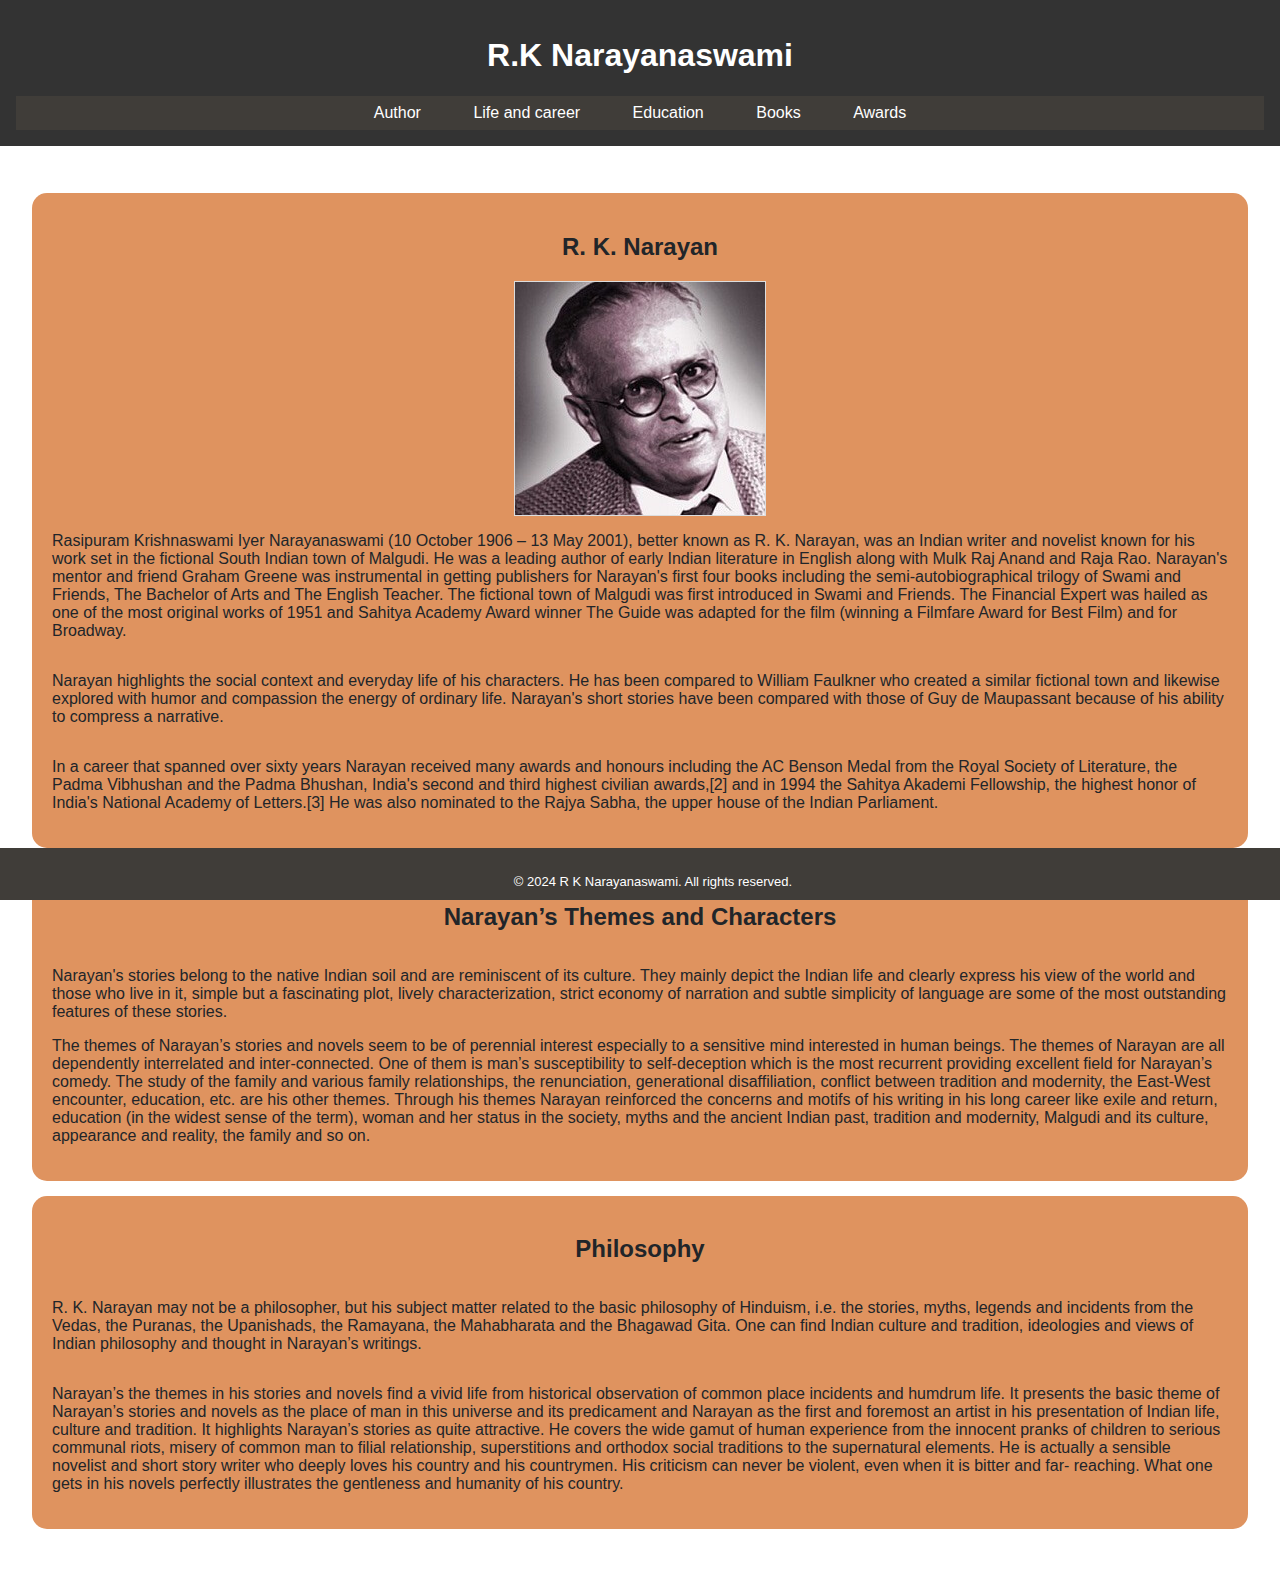
<file: index.html>
<!DOCTYPE html>
<html lang="en">
<head>
    <meta charset="UTF-8">
    <meta name="viewport" content="width=device-width, initial-scale=1.0">
    <title>R K Narayanaswami</title>
    <link rel="stylesheet" href="style.css">
</head>
<body>
    <header>
        <h1>R.K Narayanaswami</h1>
        <nav>
            <a href="index.html">Author</a>
            <a href="life.html">Life and career</a>
            <a href="education.html">Education</a>
            <a href="books.html">Books</a>
            <a href="awards.html">Awards</a>            
           
        </nav>
    </header>
    <main>
        <section>
            <h2>R. K. Narayan</h2>
            <img src="rk.jpg" alt="rk pic" >
            
            <p>Rasipuram Krishnaswami Iyer Narayanaswami (10 October 1906 – 13 May 2001), better known as R. K. Narayan, was an Indian writer and novelist known for his work set in the fictional South Indian town of Malgudi. He was a leading author of early Indian literature in English along with Mulk Raj Anand and Raja Rao.

                Narayan's mentor and friend Graham Greene was instrumental in getting publishers for Narayan's first four books including the semi-autobiographical trilogy of Swami and Friends, The Bachelor of Arts and The English Teacher. The fictional town of Malgudi was first introduced in Swami and Friends. The Financial Expert was hailed as one of the most original works of 1951 and Sahitya Academy Award winner The Guide was adapted for the film (winning a Filmfare Award for Best Film) and for Broadway.</p>
                
                <p>Narayan highlights the social context and everyday life of his characters. He has been compared to William Faulkner who created a similar fictional town and likewise explored with humor and compassion the energy of ordinary life. Narayan's short stories have been compared with those of Guy de Maupassant because of his ability to compress a narrative.</p>
                
                <p>In a career that spanned over sixty years Narayan received many awards and honours including the AC Benson Medal from the Royal Society of Literature, the Padma Vibhushan and the Padma Bhushan, India's second and third highest civilian awards,[2] and in 1994 the Sahitya Akademi Fellowship, the highest honor of India's National Academy of Letters.[3] He was also nominated to the Rajya Sabha, the upper house of the Indian Parliament.</p>

                
        </section>

        <section>
            <h2>Narayan’s Themes and Characters </h2>
            <div class="featured-models">
                <div class="featured-model">
                    
                    <p>Narayan's stories belong to the native Indian soil and are reminiscent of its culture. They mainly
                        depict the Indian life and clearly express his view of the world and those who live in it, simple
                        but a fascinating plot, lively characterization, strict economy of narration and subtle simplicity of
                        language are some of the most outstanding features of these stories. </p>

                       <p> The themes of Narayan’s stories and novels seem to be of perennial interest especially to a
sensitive mind interested in human beings. The themes of Narayan are all dependently interrelated and inter-connected. One of them is man’s susceptibility to self-deception which is the
most recurrent providing excellent field for Narayan’s comedy. The study of the family and
various family relationships, the renunciation, generational disaffiliation, conflict between
tradition and modernity, the East-West encounter, education, etc. are his other themes. Through
his themes Narayan reinforced the concerns and motifs of his writing in his long career like exile
and return, education (in the widest sense of the term), woman and her status in the society,
myths and the ancient Indian past, tradition and modernity, Malgudi and its culture, appearance
and reality, the family and so on.
                    </p>
                </div>
                
            </div>
        </section>

        <section>
            <h2>Philosophy</h2>
            <p>R. K. Narayan may not be a philosopher, but his subject matter related to the basic philosophy of
                Hinduism, i.e. the stories, myths, legends and incidents from the Vedas, the Puranas, the
                Upanishads, the Ramayana, the Mahabharata and the Bhagawad Gita. One can find Indian
                culture and tradition, ideologies and views of Indian philosophy and thought in Narayan’s
                writings.</p>
                <p>
                Narayan’s the themes in his stories and novels find a vivid life from historical observation of
                common place incidents and humdrum life. It presents the basic theme of Narayan’s stories and
                novels as the place of man in this universe and its predicament and Narayan as the first and
                foremost an artist in his presentation of Indian life, culture and tradition. It highlights Narayan’s
                stories as quite attractive. He covers the wide gamut of human experience from the innocent
                pranks of children to serious communal riots, misery of common man to filial relationship,
                superstitions and orthodox social traditions to the supernatural elements. He is actually a sensible
                novelist and short story writer who deeply loves his country and his countrymen. His criticism
                can never be violent, even when it is bitter and far- reaching. What one gets in his novels
                perfectly illustrates the gentleness and humanity of his country. </p>
        </section>
    </main>
    <footer>
        <p>&copy; 2024  R K Narayanaswami. All rights reserved.</p>
    </footer>
</body>
</html>
</file>
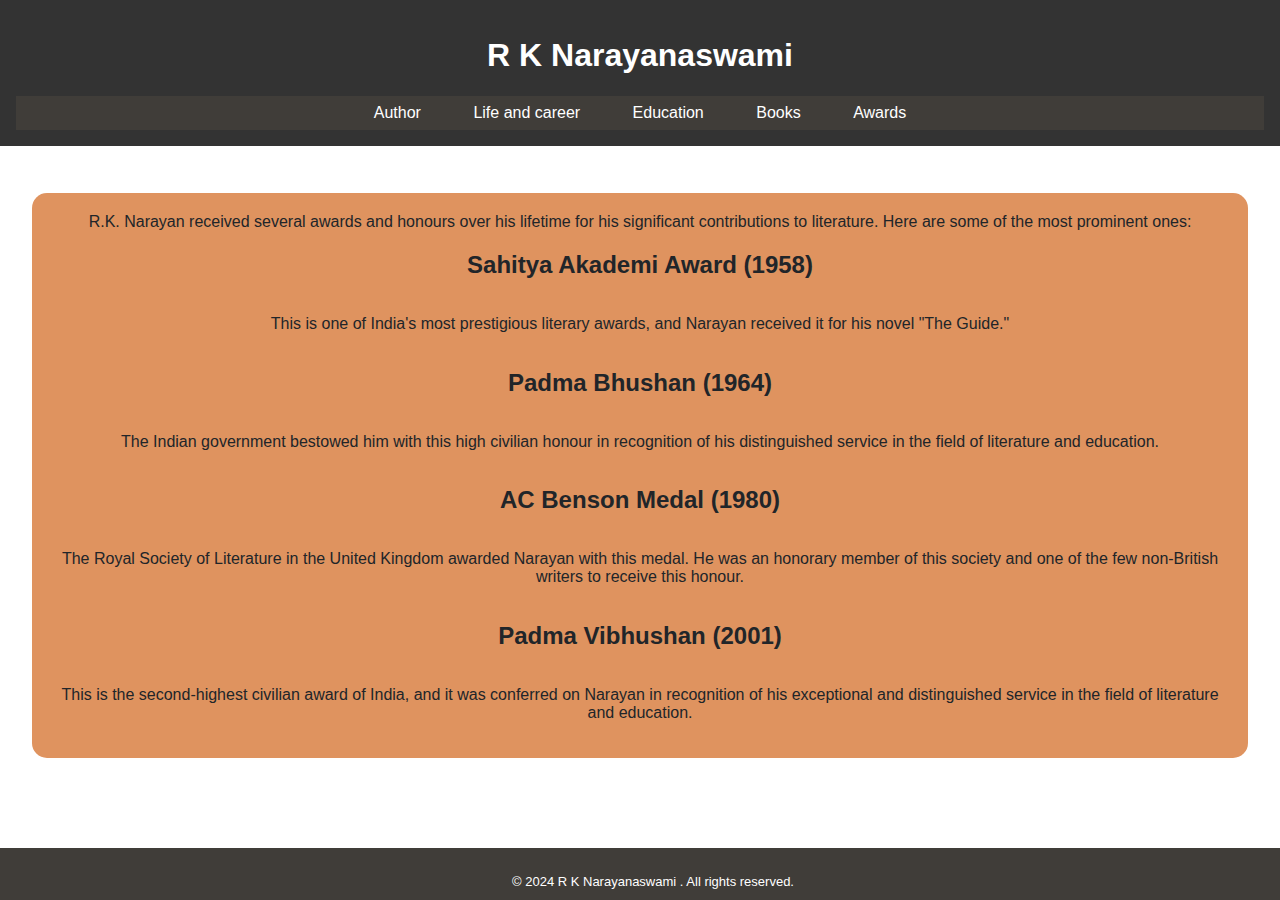
<file: awards.html>
<!DOCTYPE html>
<html lang="en">
<head>
    <meta charset="UTF-8">
    <meta name="viewport" content="width=device-width, initial-scale=1.0">
    <title>Awards</title>
    <link rel="stylesheet" href="style.css">
    <style> 
    p{ 
        justify-content: center;
        text-align: center;
    }
        </style>
</head>
<body>
    <header>
        <h1>R K Narayanaswami</h1>
        <nav>
            <a href="index.html">Author</a>
            <a href="life.html">Life and career</a>
            <a href="education.html">Education</a>
            <a href="books.html">Books</a>
            <a href="awards.html">Awards</a>            
           
        </nav>
    </header>
    <main>
        <section>

            R.K. Narayan received several awards and honours over his lifetime for his significant contributions to literature. Here are some of the most prominent ones:

<h2>Sahitya Akademi Award (1958)</h2>
<p> 
    This is one of India's most prestigious literary awards, and Narayan received it for his novel "The Guide."</p>

<h2>Padma Bhushan (1964)</h2>
<p> The Indian government bestowed him with this high civilian honour in recognition of his distinguished service in the field of literature and education.</p>

<h2>AC Benson Medal (1980)</h2>
<p> The Royal Society of Literature in the United Kingdom awarded Narayan with this medal. He was an honorary member of this society and one of the few non-British writers to receive this honour.</p>
<h2>Padma Vibhushan (2001)</h2>
<p>This is the second-highest civilian award of India, and it was conferred on Narayan in recognition of his exceptional and distinguished service in the field of literature and education.</p>

        </section>
    </main>
    <footer>
        <p>&copy; 2024  R K Narayanaswami . All rights reserved.</p>
    </footer>
</body>
</html>
</file>
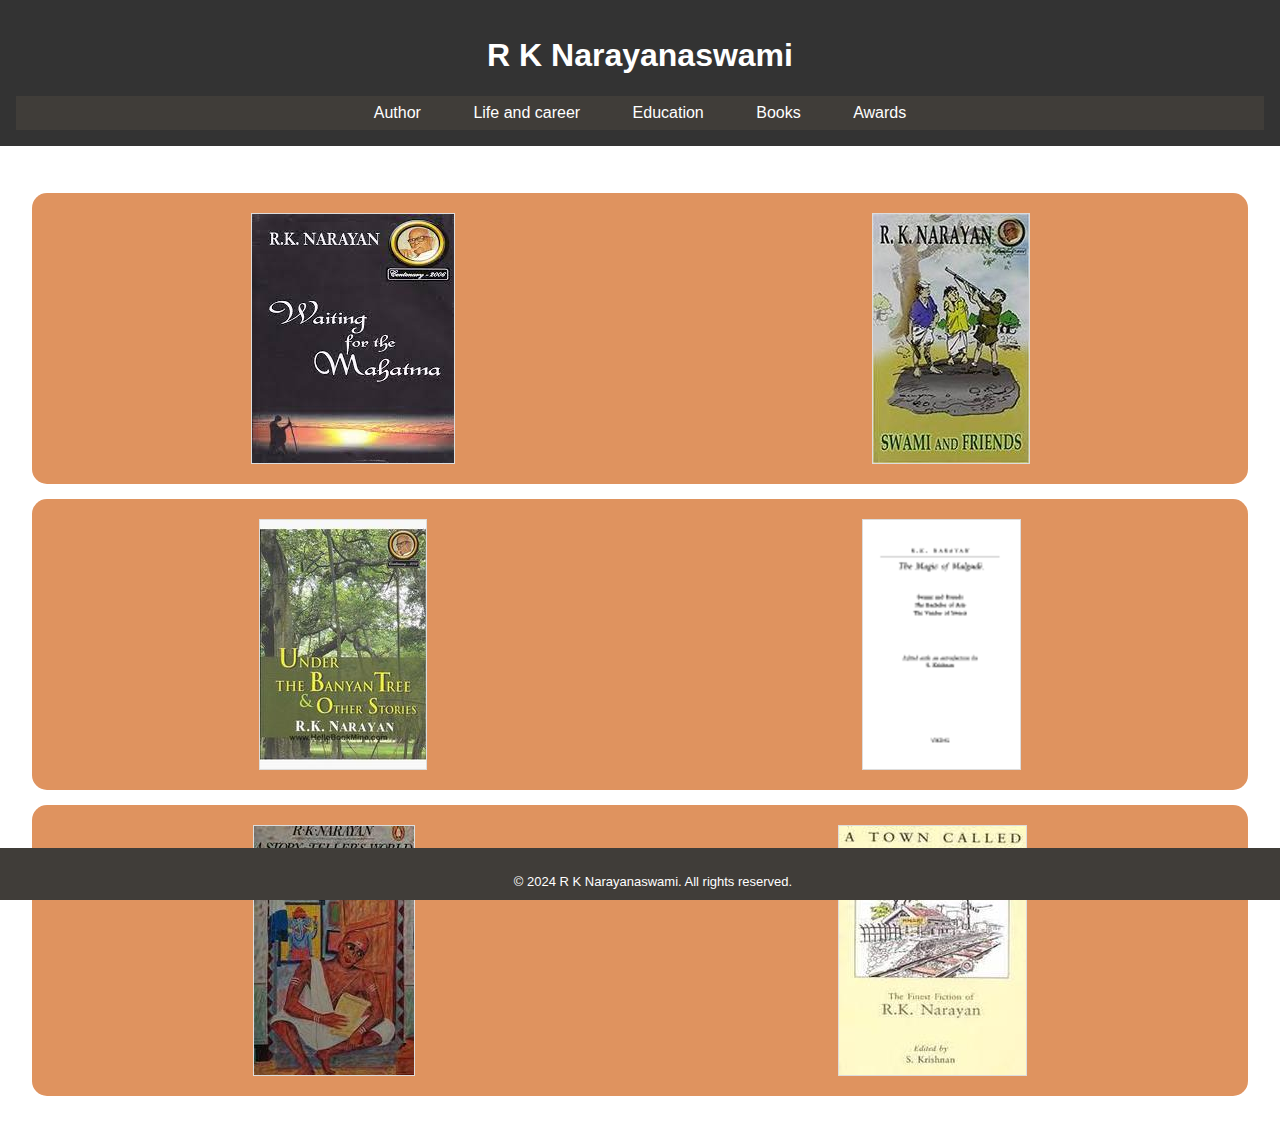
<file: books.html>
<!DOCTYPE html>
<html lang="en">
<head>
    <meta charset="UTF-8">
    <meta name="viewport" content="width=device-width, initial-scale=1.0">
    <title>Books</title>
    <link rel="stylesheet" href="style.css">
    <style> 
    .book-card {
    display: flex;
    flex-direction: row;
    flex-wrap: wrap;
    gap: 20px;
    justify-content: space-around;
   
  }
</style>
    
</head>
<body>
    <header>
        <h1>R K Narayanaswami</h1>
        <nav>
            <a href="index.html">Author</a>
            <a href="life.html">Life and career</a>
            <a href="education.html">Education</a>
            <a href="books.html">Books</a>
            <a href="awards.html">Awards</a>            
           
        </nav>
    </header>
    
  <main>
    <section class="book-card">
        <img src="book1.jpg" alt="book 1">
      
        <img src="book-2.jpg" alt="book 2">
        
    </section>
    <section class="book-card">
        <img src="book3.jpg" alt="book 3">
      
        <img src="book4.png" alt="book 4">
        
    </section>
    <section class="book-card">
        <img src="book5.jpg" alt="book 5">
      
        <img src="book6.jpg" alt="book 6">
        
    </section>

    
  </main>
 
  <footer>
    <p>&copy; 2024  R K Narayanaswami. All rights reserved.</p>
  </footer>
</body>
 
</html>
</file>
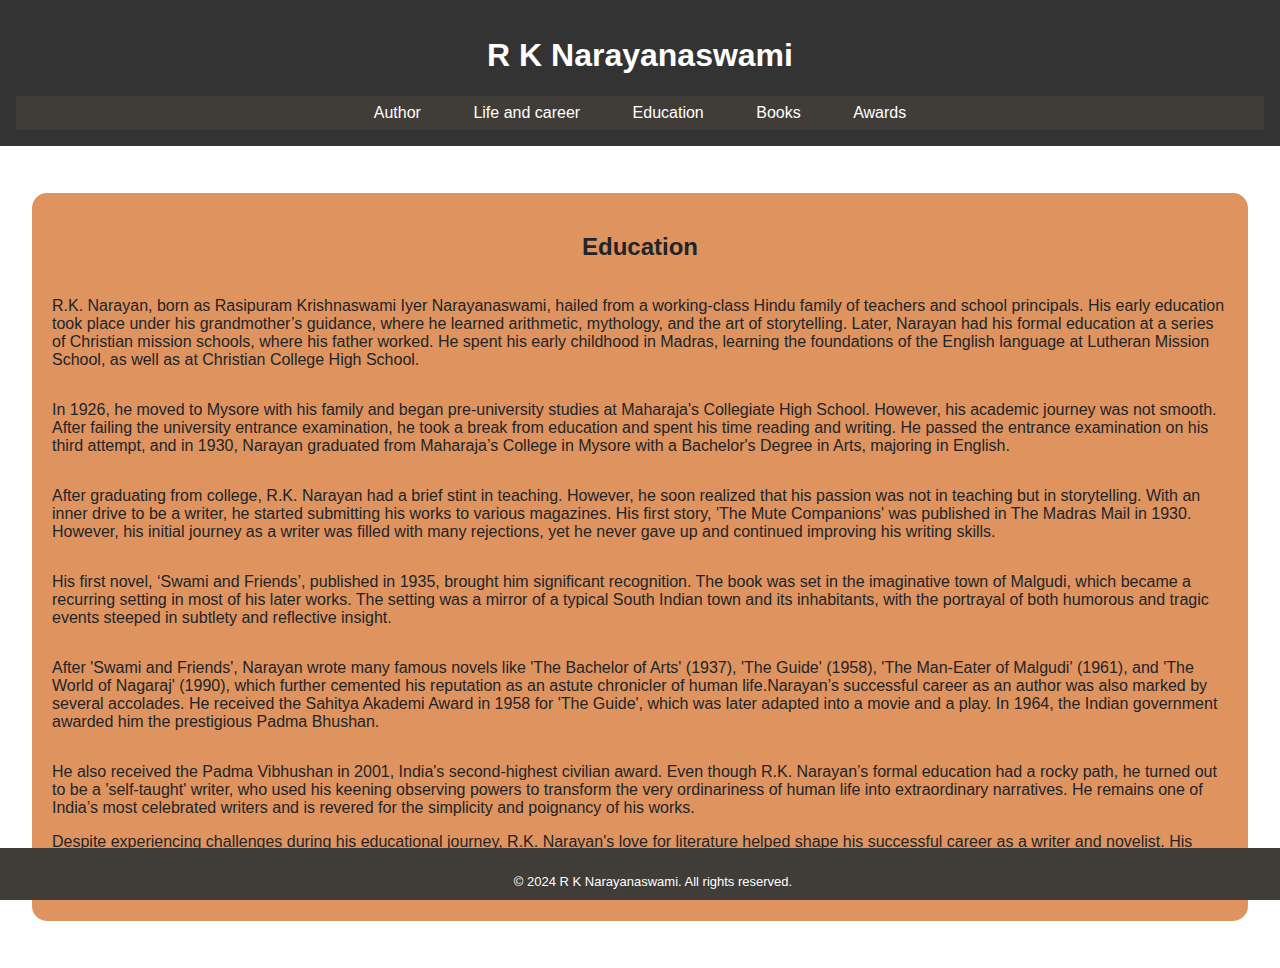
<file: education.html>
<!DOCTYPE html>
<html lang="en">
<head>
    <meta charset="UTF-8">
    <meta name="viewport" content="width=device-width, initial-scale=1.0">
    <title>Education</title>
    <link rel="stylesheet" href="style.css">
</head>
<body>
    <header>
        <h1>R K Narayanaswami</h1>
        <nav>
            <a href="index.html">Author</a>
            <a href="life.html">Life and career</a>
            <a href="education.html">Education</a>
            <a href="books.html">Books</a>
            <a href="awards.html">Awards</a>            
           
        </nav>
    </header>
    <main>
        <section>
            <h2>Education</h2>
            <p>R.K. Narayan, born as Rasipuram Krishnaswami Iyer Narayanaswami, hailed from a working-class Hindu family of teachers and school principals. His early education took place under his grandmother’s guidance, where he learned arithmetic, mythology, and the art of storytelling.

                Later, Narayan had his formal education at a series of Christian mission schools, where his father worked. He spent his early childhood in Madras, learning the foundations of the English language at Lutheran Mission School, as well as at Christian College High School.</p>
                <p>                
                In 1926, he moved to Mysore with his family and began pre-university studies at Maharaja's Collegiate High School. However, his academic journey was not smooth. After failing the university entrance examination, he took a break from education and spent his time reading and writing.              
                He passed the entrance examination on his third attempt, and in 1930, Narayan graduated from Maharaja’s College in Mysore with a Bachelor's Degree in Arts, majoring in English.</p>
                <p>After graduating from college, R.K. Narayan had a brief stint in teaching. However, he soon realized that his passion was not in teaching but in storytelling. With an inner drive to be a writer, he started submitting his works to various magazines.

                    His first story, 'The Mute Companions' was published in The Madras Mail in 1930. However, his initial journey as a writer was filled with many rejections, yet he never gave up and continued improving his writing skills.</p>
                    <p>                    
                    His first novel, ‘Swami and Friends’, published in 1935, brought him significant recognition. The book was set in the imaginative town of Malgudi, which became a recurring setting in most of his later works. The setting was a mirror of a typical South Indian town and its inhabitants, with the portrayal of both humorous and tragic events steeped in subtlety and reflective insight.</p>
                    
                   <p>After 'Swami and Friends', Narayan wrote many famous novels like 'The Bachelor of Arts' (1937), 'The Guide' (1958), 'The Man-Eater of Malgudi' (1961), and 'The World of Nagaraj' (1990), which further cemented his reputation as an astute chronicler of human life.Narayan’s successful career as an author was also marked by several accolades. He received the Sahitya Akademi Award in 1958 for 
                    'The Guide', which was later adapted into a movie and a play. In 1964, the Indian government awarded him the prestigious Padma Bhushan.</p><p> He also received the Padma Vibhushan in 2001, India's second-highest civilian award.
                    
                    Even though R.K. Narayan’s formal education had a rocky path, he turned out to be a 'self-taught' writer, who used his keening observing powers to transform the very ordinariness of human life into extraordinary narratives. He remains one of India’s most celebrated writers and is revered for the simplicity and poignancy of his works.</p>
                
                Despite experiencing challenges during his educational journey, R.K. Narayan's love for literature helped shape his successful career as a writer and novelist. His experiences with the educational system were also reflected in his works, with schools and education frequently featuring in his stories.</p>
        </section>
    </main>
    <footer>
        <p>&copy; 2024  R K Narayanaswami. All rights reserved.</p>
    </footer>
</body>
</html>
</file>
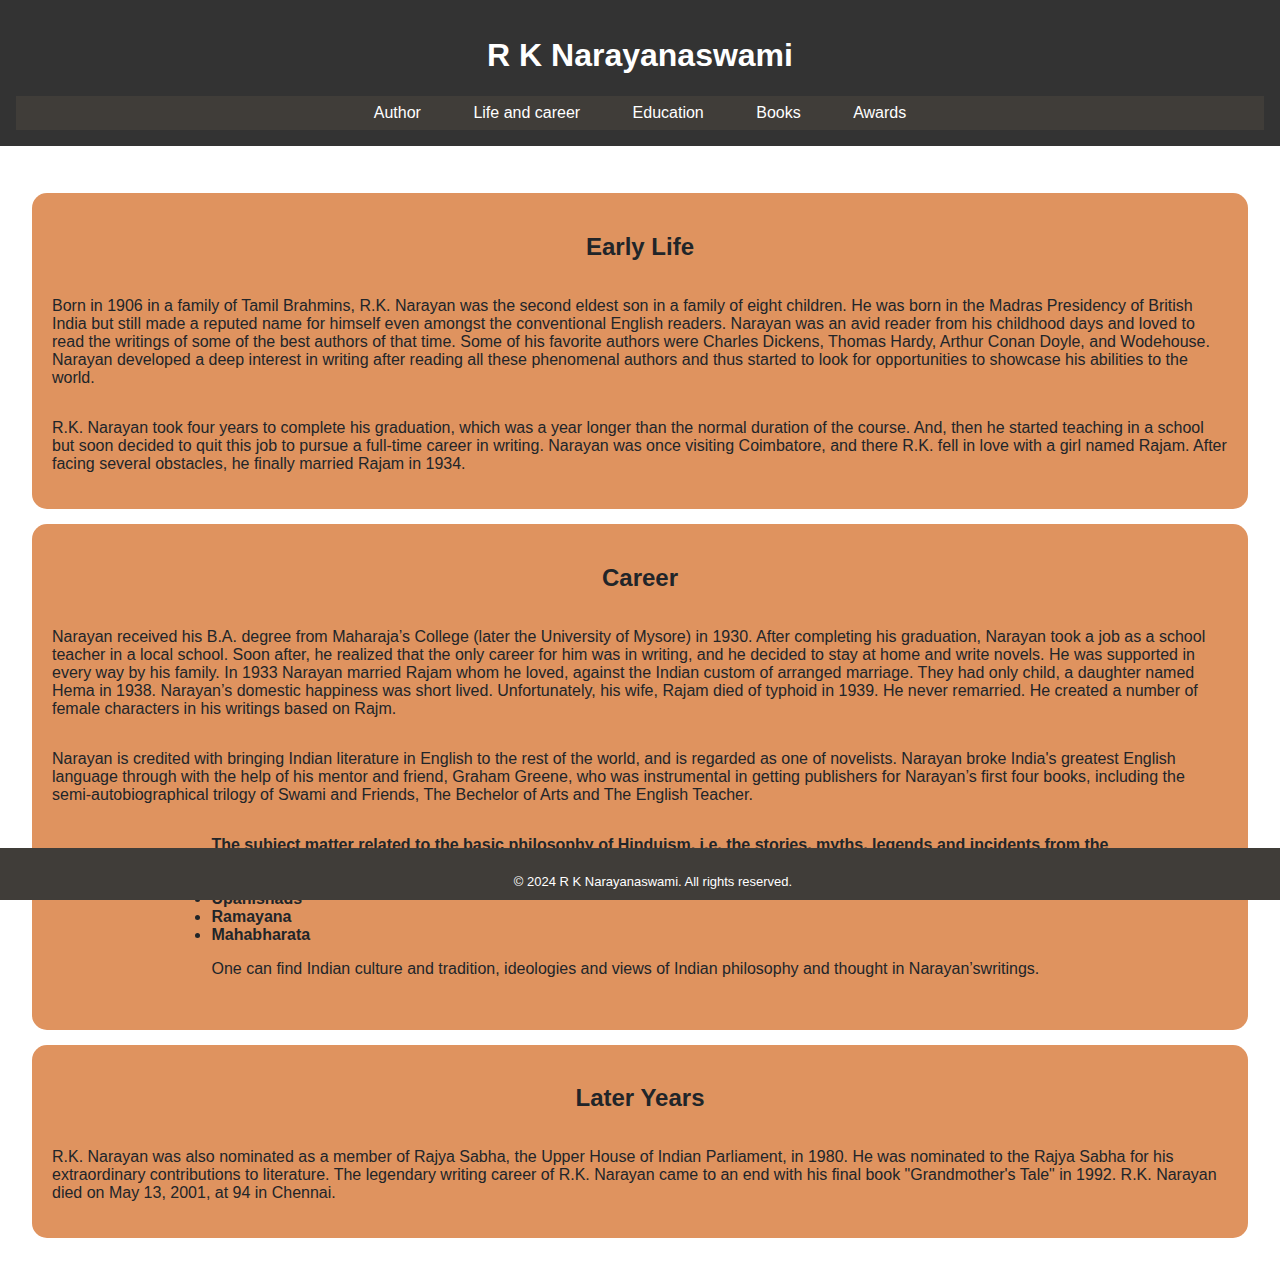
<file: life.html>
<!DOCTYPE html>
<html lang="en">
<head>
    <meta charset="UTF-8">
    <meta name="viewport" content="width=device-width, initial-scale=1.0">
    <title>life</title>
    <link rel="stylesheet" href="style.css">
</head>
<body>
    <header>
        <h1>R K Narayanaswami</h1>
        <nav>
            <a href="index.html">Author</a>
            <a href="life.html">Life and career</a>
            <a href="education.html">Education</a>
            <a href="books.html">Books</a>
            <a href="awards.html">Awards</a>            
           
        </nav>
    </header>
    <main>
        <section>
            <h2>Early Life</h2>
            <p>
                Born in 1906 in a family of Tamil Brahmins, R.K. Narayan was the second eldest son in a family of eight children. He was born in the Madras Presidency of British India but still made a reputed name for himself even amongst the conventional English readers.
                Narayan was an avid reader from his childhood days and loved to read the writings of some of the best authors of that time. Some of his favorite authors were Charles Dickens, Thomas Hardy, Arthur Conan Doyle, and Wodehouse. Narayan developed a deep interest in writing after reading all these phenomenal authors and thus started to look for opportunities to showcase his abilities to the world.</p>
                <p> R.K. Narayan took four years to complete his graduation, which was a year longer than the normal duration of the course. And, then he started teaching in a school but soon decided to quit this job to pursue a full-time career in writing. Narayan was once visiting Coimbatore, and there R.K. fell in love with a girl named Rajam. After facing several obstacles, he finally married Rajam in 1934.
            </p>
        </section>

        <section>
            <h2>Career</h2>
            <p>Narayan received his B.A. degree from Maharaja’s College (later the University of Mysore) in
                1930. After completing his graduation, Narayan took a job as a school teacher in a local school.
                Soon after, he realized that the only career for him was in writing, and he decided to stay at home
                and write novels. He was supported in every way by his family. In 1933 Narayan married Rajam
                whom he loved, against the Indian custom of arranged marriage. They had only child, a daughter
                named Hema in 1938. Narayan’s domestic happiness was short lived. Unfortunately, his wife,
                Rajam died of typhoid in 1939. He never remarried. He created a number of female characters in
                his writings based on Rajm.</p>
                <p>
                Narayan is credited with bringing Indian literature in English to the rest of the world, and is
                regarded as one of novelists. Narayan broke India's greatest English language through with the
                help of his mentor and friend, Graham Greene, who was instrumental in getting publishers for
                Narayan’s first four books, including the semi-autobiographical trilogy of Swami and Friends,
                The Bechelor of Arts and The English Teacher.</p>
            <ul>
                <strong>The subject matter related to the basic philosophy of
                    Hinduism, i.e. the stories, myths, legends and incidents from the <li>Vedas</li>
                    <li>Puranas</li>
                    <li>Upanishads</li>
                    <li>Ramayana</li>
                    <li>Mahabharata</li> 
                </strong>
                <p>
                    One can find Indian culture and tradition, ideologies and views of Indian philosophy and thought in Narayan’swritings. 
                </p>
            
            </ul>
        </section>

        

        <section>
            <h2>Later Years</h2>
            <p>R.K. Narayan was also nominated as a member of Rajya Sabha, the Upper House of Indian Parliament, in 1980. He was nominated to the Rajya Sabha for his extraordinary contributions to literature. The legendary writing career of R.K. Narayan came to an end with his final book "Grandmother's Tale" in 1992. R.K. Narayan died on May 13, 2001, at 94 in Chennai.</p>
        </section>

       

    </main>
    <footer>
        <p>&copy; 2024 R K Narayanaswami. All rights reserved.</p>
    </footer>
</body>
</html>
</file>
<file: style.css>
body {
    font-family: Arial, sans-serif;
    margin: 0;
    padding: 0;
    box-sizing: border-box;
}

header {
    background-color: #333;
    color: #fff;
    text-align: center;
    padding: 1em;
}

nav {
    background-color: #403d39;
    padding: 0.5em;
}

nav a {
    color: #fff;
    text-decoration: none;
    padding: 0.5em 1em;
    margin: 0 0.5em;
}
img{
    border: 1px solid #ddd;
    max-width: 100%;
    height: auto;
}

main {
    padding: 2em;
}

footer {
    background-color: #403d39;
    color: #fff;
    text-align: center;
    padding: 1em;
    bottom: 0;
    height: 2em;
    left: 0;
    position: fixed;
    font-size: small;
    width:100%;
   
}
section {
    display: flex;
    flex-direction: column;
    justify-content: center;
    align-items: center;
    background-color: #df935f; 
    color: #212529;
    padding: 20px; 
    margin: 15px 0; 
    border-radius: 15px; 
  }
</file>
